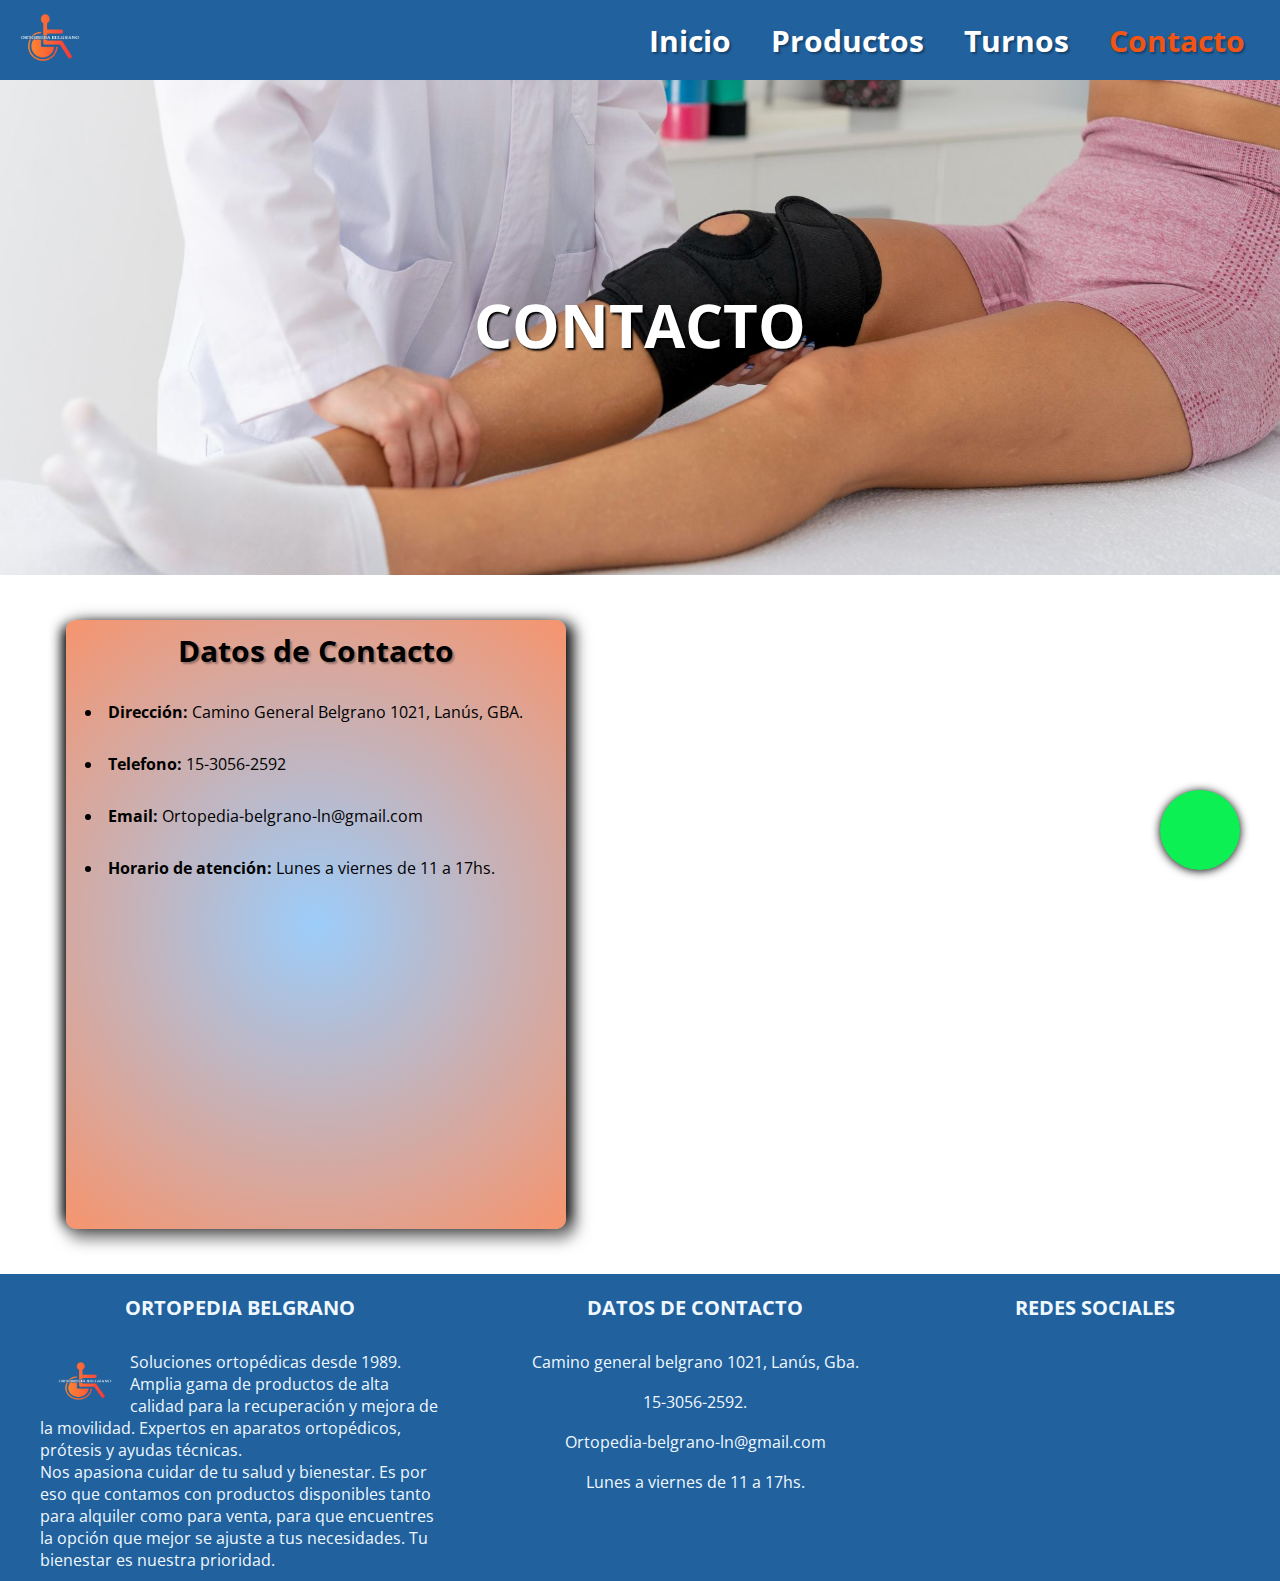
<file: pages/contacto.html>
<!DOCTYPE html>
<html lang="es">
<head>
    <meta charset="UTF-8">
    <meta http-equiv="X-UA-Compatible" content="IE=edge">
    <meta name="viewport" content="width=device-width, initial-scale=1.0">
    <title>Ortopedia Belgrano | Contacto</title>
    <meta name="description" content="Contáctanos para más información. Envíanos tus consultas, las responderemos a la brevedad. Estamos aquí para ayudarte.">
    <link rel="shortcut icon" href="../multimedia/img/imagenes-varias/logo-favicon.png" type="image/x-icon">
    <link rel="stylesheet" href="https://cdnjs.cloudflare.com/ajax/libs/font-awesome/6.4.0/css/all.min.css" integrity="sha512-iecdLmaskl7CVkqkXNQ/ZH/XLlvWZOJyj7Yy7tcenmpD1ypASozpmT/E0iPtmFIB46ZmdtAc9eNBvH0H/ZpiBw==" crossorigin="anonymous" referrerpolicy="no-referrer" />
    <link href="https://cdn.jsdelivr.net/npm/bootstrap@5.3.0/dist/css/bootstrap.min.css" rel="stylesheet" integrity="sha384-9ndCyUaIbzAi2FUVXJi0CjmCapSmO7SnpJef0486qhLnuZ2cdeRhO02iuK6FUUVM" crossorigin="anonymous">
    <link rel="stylesheet" href="../css/styles.css">
</head>
<body>
    <header>
        <nav class="barraNav">
        <a href="../index.html"><img class="imagenNav"src="../multimedia/img/imagenes-varias/logo.png" alt="Logo de Ortopedia Belgrano: Dibujo de hombre en silla de ruedas de color naranja con el nombre de la empresa delante."></a> 
        <i class="barraNav__menu fa-solid fa-bars"></i>
            <ul>
                <li><a href="../index.html">Inicio</a></li>
                <li><a href="./productos.html">Productos</a></li>
                <li><a href="./turnos.html">Turnos</a></li>
                <li><a class="barraNav__contacto" href="./contacto.html">Contacto</a></li>
            </ul>
        </nav>
        <a href="https://wa.me/+5491130562592" target="black" class="botonFlotante"><i class="fa-brands fa-whatsapp"></i></a>

        <div class="portadaContacto">
            <h1>CONTACTO</h1>
        </div>
    </header>
    <main>
        <div class="divTarjetasContacto">
            <div class="datosContacto">
                <h3 class="datosContacto__titulo">Datos de Contacto</h3>
                <ul>
                    <li><span>Dirección:</span> Camino General Belgrano 1021, Lanús, GBA.</li>
                    <li><span>Telefono:</span> 15-3056-2592 </li>
                    <li><span>Email:</span> Ortopedia-belgrano-ln@gmail.com</li>
                    <li><span>Horario de atención:</span> Lunes a viernes de 11 a 17hs. </li>
                </ul>
                <iframe src="https://www.google.com/maps/embed?pb=!1m18!1m12!1m3!1d3280.5390411592825!2d-58.37707482377569!3d-34.691581672922965!2m3!1f0!2f0!3f0!3m2!1i1024!2i768!4f13.
                1!3m3!1m2!1s0x95bcccd4f5fbab33%3A0x2510b1fece186eb9!2sCno.%20Gral.%20Manuel%20Belgrano%201021%2C%20Gerli%2C%20Provincia%20de%20Buenos%20Aires!5e0!3m2!1ses!2sar!
                4v1686521828700!5m2!1ses!2sar" width="600" height="450" style="border:0;" allowfullscreen="" loading="lazy" referrerpolicy="no-referrer-when-downgrade"></iframe>
            </div>   
        </div>
    </main>
    <footer class="footer">
        <div class="textoFooter descripcion">
            <h4>ORTOPEDIA BELGRANO</h4>
            <img class="logoFooter"src="../multimedia/img/imagenes-varias/logo.png" alt="Logo de Ortopedia Belgrano: Dibujo de hombre en silla de ruedas de color naranja con el nombre de la empresa delante."> 
            <p>Soluciones ortopédicas desde 1989. Amplia gama de productos de alta calidad para la recuperación y mejora de la movilidad. Expertos en aparatos ortopédicos, prótesis y ayudas técnicas. </p>
            <p>Nos apasiona cuidar de tu salud y bienestar. Es por eso que contamos con productos disponibles tanto para alquiler como para venta, para que encuentres la opción que mejor se ajuste a tus necesidades. Tu bienestar es nuestra prioridad.</p>
        </div>
        <div class="textoFooter contactenos">
            <h4>DATOS DE CONTACTO</h4>
                <span>Camino general belgrano 1021, Lanús, Gba.</span>
                <span>15-3056-2592.</span>
                <span>Ortopedia-belgrano-ln@gmail.com</span>
                <span>Lunes a viernes de 11 a 17hs.</span>
        </div>
        <div class="redes textoFooter">
            <h4>REDES SOCIALES</h4>
                <div class="redesLogos">
                    <a href="https://www.facebook.com/ortopedia.belgrano/" target="_blank"> <i class="facebook fa-brands fa-facebook"></i></a>
                    <a href="https://www.instagram.com/ortopedia.belgrano/" target="_blank"><i class="instagram fa-brands fa-instagram"></i></a>
                    <a href="https://www.gmail.com/ortopedia.belgrano/" target="_blank"><i class="gmail fa-regular fa-envelope"></i></a>
                </div>
         </div>
    </footer>
    <script src="https://cdn.jsdelivr.net/npm/bootstrap@5.3.0/dist/js/bootstrap.bundle.min.js" integrity="sha384-geWF76RCwLtnZ8qwWowPQNguL3RmwHVBC9FhGdlKrxdiJJigb/j/68SIy3Te4Bkz" crossorigin="anonymous"></script>   
</body>
</html>
</file>
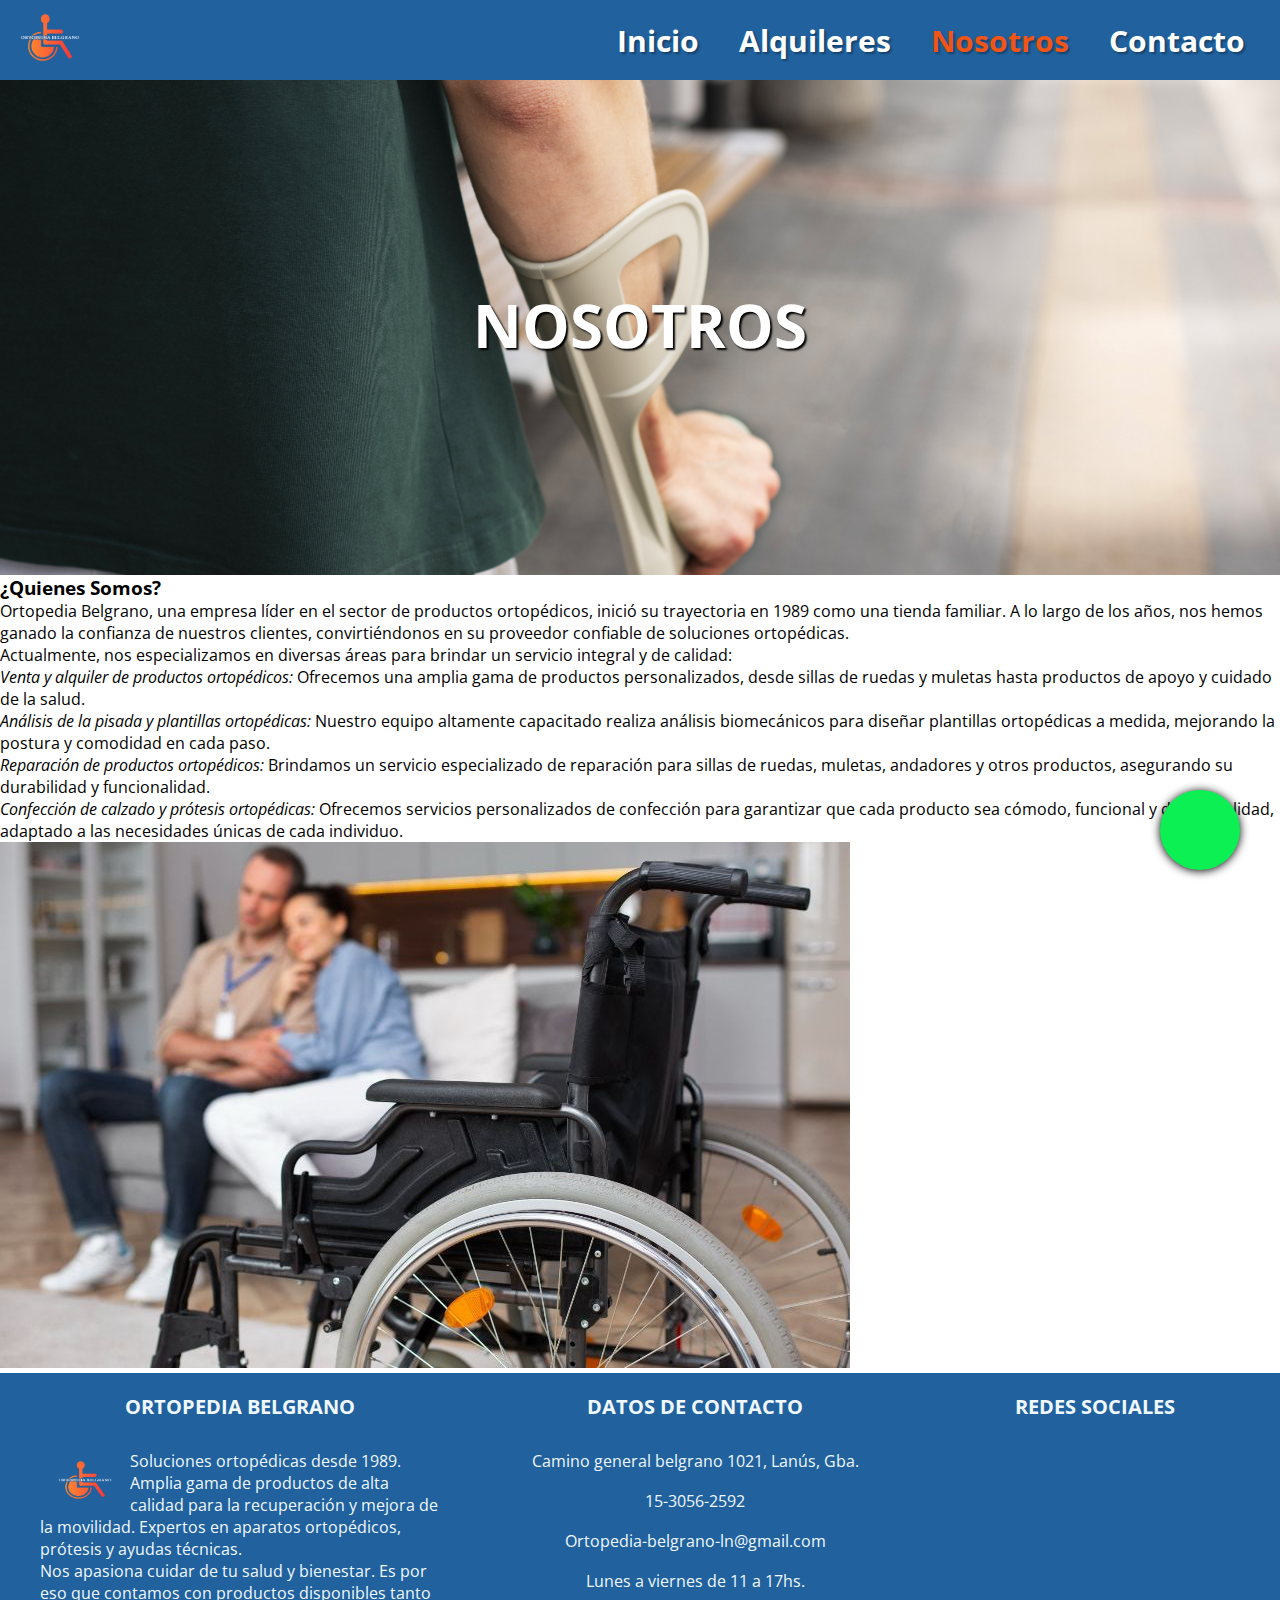
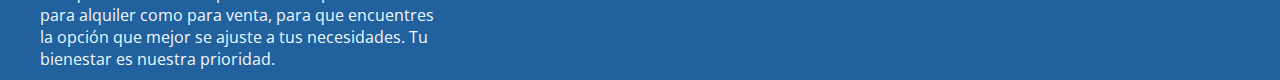
<file: pages/nosotros.html>
<!DOCTYPE html>
<html lang="es">
<head>
    <meta charset="UTF-8">
    <meta http-equiv="X-UA-Compatible" content="IE=edge">
    <meta name="viewport" content="width=device-width, initial-scale=1.0">
    <title>Ortopedia Belgrano | Nosotros</title>
    <meta name="description" content="Somos Ortopedia Belgrano, líderes en soluciones ortopédicas desde 1989. Expertos en productos y servicios personalizados para tu bienestar">
    <link rel="shortcut icon" href="../multimedia/img/imagenes-varias/logo-favicon.png" type="image/x-icon">
    <link rel="stylesheet" href="https://cdnjs.cloudflare.com/ajax/libs/font-awesome/6.4.0/css/all.min.css" integrity="sha512-iecdLmaskl7CVkqkXNQ/ZH/XLlvWZOJyj7Yy7tcenmpD1ypASozpmT/E0iPtmFIB46ZmdtAc9eNBvH0H/ZpiBw==" crossorigin="anonymous" referrerpolicy="no-referrer" />
    <link href="https://cdn.jsdelivr.net/npm/bootstrap@5.3.0/dist/css/bootstrap.min.css" rel="stylesheet" integrity="sha384-9ndCyUaIbzAi2FUVXJi0CjmCapSmO7SnpJef0486qhLnuZ2cdeRhO02iuK6FUUVM" crossorigin="anonymous">
    <link rel="stylesheet" href="../css/styles.css">
</head>
<body>
    <header>
        <nav class="barraNav">
        <a href="../index.html"><img class="imagenNav"src="../multimedia/img/imagenes-varias/logo.png" alt="Logo de Ortopedia Belgrano: Dibujo de hombre en silla de ruedas de color naranja con el nombre de la empresa delante."></a> 
        <i class="barraNav__menu fa-solid fa-bars"></i>
            <ul>
                <li><a href="../index.html">Inicio</a></li>
                <li><a href="./alquileres.html">Alquileres</a></li>
                <li><a class="barraNav__nosotros" href="./nosotros.html">Nosotros</a></li>
                <li><a href="./contacto.html">Contacto</a></li>
            </ul>       
        </nav>
        <a href="https://wa.me/+5491130562592" target="black" class="botonFlotante"><i class="fa-brands fa-whatsapp"></i></a>
        <div class="portadaNosotros">
            <h1>NOSOTROS</h1>
        </div>
    </header>
    <main>
        <div class="row justify-content-center divTarjetaNosotros"> 
            <div class="tarjetaNosotros">
                <h3 class="tarjetaNosotros__titulo">¿Quienes Somos?</h3>
                <p class="tarjetaNosotros__Parrafo"> Ortopedia Belgrano, una empresa líder en el sector de productos ortopédicos, inició su trayectoria en 1989 como una tienda familiar. A lo largo de los años, nos hemos ganado la confianza de nuestros clientes, convirtiéndonos en su proveedor confiable de soluciones ortopédicas.</p>
                <p class="tarjetaNosotros__Parrafo">Actualmente, nos especializamos en diversas áreas para brindar un servicio integral y de calidad:</p>
                <ul class="tarjetaNosotros__Punteo">
                    <li><em>Venta y alquiler de productos ortopédicos:</em> Ofrecemos una amplia gama de productos personalizados, desde sillas de ruedas y muletas hasta productos de apoyo y cuidado de la salud.</li>
                    <li><em>Análisis de la pisada y plantillas ortopédicas:</em> Nuestro equipo altamente capacitado realiza análisis biomecánicos para diseñar plantillas ortopédicas a medida, mejorando la postura y comodidad en cada paso.</li>
                    <li><em>Reparación de productos ortopédicos:</em> Brindamos un servicio especializado de reparación para sillas de ruedas, muletas, andadores y otros productos, asegurando su durabilidad y funcionalidad.</li>
                    <li><em>Confección de calzado y prótesis ortopédicas:</em> Ofrecemos servicios personalizados de confección para garantizar que cada producto sea cómodo, funcional y de alta calidad, adaptado a las necesidades únicas de cada individuo.</li>
                </ul>
            </div>
            <img class="fotoNosotros"src="../multimedia/img/imagenes-varias/personas-felices-silla-de-ruedas.jpg" alt="Vista frontal de una silla de ruedas con una pareja sonriendo sentada en el sofa de fondo.">
        </div>  
    </main>
    <footer class="footer">
        <div class="textoFooter descripcion">
            <h4>ORTOPEDIA BELGRANO</h4>
            <img class="logoFooter"src="../multimedia/img/imagenes-varias/logo.png" alt="Logo de Ortopedia Belgrano: Dibujo de hombre en silla de ruedas de color naranja con el nombre de la empresa delante."> 
            <p>Soluciones ortopédicas desde 1989. Amplia gama de productos de alta calidad para la recuperación y mejora de la movilidad. Expertos en aparatos ortopédicos, prótesis y ayudas técnicas. </p>
            <p>Nos apasiona cuidar de tu salud y bienestar. Es por eso que contamos con productos disponibles tanto para alquiler como para venta, para que encuentres la opción que mejor se ajuste a tus necesidades. Tu bienestar es nuestra prioridad.</p>
        </div>
        <div class="textoFooter contactenos">
            <h4>DATOS DE CONTACTO</h4>
                    <span>Camino general belgrano 1021, Lanús, Gba.</span>
                    <span>15-3056-2592</span>
                    <span>Ortopedia-belgrano-ln@gmail.com</span>
                    <span>Lunes a viernes de 11 a 17hs.</span>
        </div>
        <div class="redes textoFooter">
            <h4>REDES SOCIALES</h4>
                <div class="redesLogos">
                    <a href="https://www.facebook.com/ortopedia.belgrano/" target="_blank"> <i class="facebook fa-brands fa-facebook"></i></a>
                    <a href="https://www.instagram.com/ortopedia.belgrano/" target="_blank"><i class="instagram fa-brands fa-instagram"></i></a>
                    <a href="https://www.gmail.com/ortopedia.belgrano/" target="_blank"><i class="gmail fa-regular fa-envelope"></i></a>
                </div>
         </div>
    </footer>
<script src="https://cdn.jsdelivr.net/npm/bootstrap@5.3.0/dist/js/bootstrap.bundle.min.js" integrity="sha384-geWF76RCwLtnZ8qwWowPQNguL3RmwHVBC9FhGdlKrxdiJJigb/j/68SIy3Te4Bkz" crossorigin="anonymous"></script>
</body>
</html>
</file>
<file: css/styles.css>
@charset "UTF-8";
@import url("https://fonts.googleapis.com/css2?family=Open+Sans&display=swap");
* {
  margin: 0;
  padding: 0;
  font-family: "Open Sans", sans-serif;
  box-sizing: border-box;
}

.portadaContacto, .portadaNosotros, .portadaAlquileres, .portadaInicio {
  width: 100%;
  height: 500px;
  background-size: cover;
  margin-top: 75px;
  display: flex;
  justify-content: center;
  align-items: center;
}

.div__fotosNosotros .fotoNosotros, .divFotosAlquileres .fotoAlquileres {
  width: 400px;
  height: 300px;
  margin: 10px;
  padding: 0px;
  border-radius: 20px;
  object-fit: cover;
}

/*Navegador*/
.barraNav {
  background-color: #20619e;
  width: 100%;
  position: fixed;
  display: flex;
  flex-wrap: wrap;
  justify-content: space-between;
  align-items: center;
  top: 0;
  z-index: 100;
}

@media (max-width: 1200px) {
  .barraNav {
    position: static;
  }
}
.barraNav .imagenNav {
  width: 100px;
}

.barraNav .barraNav__menu {
  display: none;
}

@media (max-width: 992px) {
  .barraNav .barraNav__menu {
    display: block;
    font-size: 50px;
    color: white;
    order: -1;
    margin: 15px 20px;
  }
  .barraNav .barraNav__menu:hover + ul {
    left: 0px;
  }
}
.barraNav ul {
  margin: 0px 15px;
  list-style: none;
  display: flex;
  flex-wrap: wrap;
  justify-content: space-around;
}

@media (max-width: 992px) {
  .barraNav ul {
    position: fixed;
    background-color: rgb(75, 74, 74);
    border-radius: 10px;
    width: 75vw;
    height: 100vh;
    top: 0;
    margin: 0px;
    left: -1000px;
    flex-direction: column;
    align-items: center;
    justify-content: space-evenly;
    transition: 0.5s;
  }
  .barraNav ul:hover {
    left: 0px;
    z-index: 999;
  }
}
.barraNav ul li a {
  display: block;
  color: white;
  text-decoration: none;
  font-weight: bold;
  font-size: 30px;
  text-shadow: 2px 2px 2px rgba(0, 0, 0, 0.3137254902);
  padding: 0px 20px;
  transition: 0.4s;
}

.barraNav ul li a:hover {
  color: #f15516;
  text-shadow: none;
}

@media (max-width: 992px) {
  .barraNav ul li a {
    color: white;
  }
}
.barraNav ul .barraNav__inicio, .barraNav ul .barraNav__alquileres, .barraNav ul .barraNav__nosotros, .barraNav ul .barraNav__contacto {
  color: #f15516;
}

/*Boton flotante Whatsapp*/
.botonFlotante {
  position: fixed;
  width: 80px;
  height: 80px;
  line-height: 80px;
  background-color: #0df053;
  color: white;
  bottom: 30px;
  right: 40px;
  border-radius: 50px;
  text-align: center;
  font-size: 50px;
  box-shadow: 0px 1px 10px black;
  z-index: 100;
}

.botonFlotante:hover {
  background-color: white;
  color: #0df053;
}

@media (max-width: 768px) {
  .botonFlotante {
    width: 50px;
    height: 50px;
    line-height: 50px;
    font-size: 35px;
    right: 20px;
    bottom: 20px;
  }
}
/*Portadas*/
.portadaInicio {
  background-image: url(../multimedia/img/portadas/sala-silla-de-ruedas.jpg);
}

@media (max-width: 1200px) {
  .portadaInicio {
    margin-top: 0px;
  }
}
@media (max-width: 992px) {
  .portadaInicio {
    height: 350px;
  }
}
@media (max-width: 576px) {
  .portadaInicio {
    height: 250px;
  }
}
.portadaInicio h1 {
  color: white;
  font-size: 60px;
  font-weight: bold;
  text-align: center;
  text-shadow: 2px 2px 2px #000000;
}

.portadaAlquileres {
  background-image: url(../multimedia/img/portadas/hombre-mujer-rio.jpg);
}

@media (max-width: 1200px) {
  .portadaAlquileres {
    margin-top: 0px;
  }
}
@media (max-width: 992px) {
  .portadaAlquileres {
    height: 350px;
  }
}
@media (max-width: 576px) {
  .portadaAlquileres {
    height: 250px;
  }
}
.portadaAlquileres h1 {
  font-size: 60px;
  color: white;
  text-align: justify;
  font-weight: bold;
  text-shadow: 2px 2px 2px #000000;
}

.portadaNosotros {
  background-image: url(../multimedia/img/portadas/persona-discapacitada-muleta.jpg);
}

@media (max-width: 1200px) {
  .portadaNosotros {
    margin-top: 0px;
  }
}
@media (max-width: 992px) {
  .portadaNosotros {
    height: 350px;
  }
}
@media (max-width: 576px) {
  .portadaNosotros {
    height: 250px;
  }
}
.portadaNosotros h1 {
  font-size: 60px;
  color: white;
  text-align: justify;
  font-weight: bold;
  text-shadow: 2px 2px 2px #000000;
}

.portadaContacto {
  background-image: url(../multimedia/img/portadas/mujer-rodillera.jpg);
}

@media (max-width: 1200px) {
  .portadaContacto {
    margin-top: 0px;
  }
}
@media (max-width: 992px) {
  .portadaContacto {
    height: 350px;
  }
}
@media (max-width: 576px) {
  .portadaContacto {
    height: 250px;
  }
}
.portadaContacto h1 {
  font-size: 60px;
  color: white;
  text-align: justify;
  font-weight: bold;
  text-shadow: 2px 2px 2px #000000;
}

/*Parrafo principal index*/
.inicioParrafo {
  margin: 30px 60px 30px 50px;
  padding: 20px 0px 20px 25px;
  font-size: 16px;
  line-height: 35px;
}

@media (max-width: 768px) {
  .inicioParrafo {
    padding: 20px 0px;
    margin: 30px 40px;
  }
}
.inicioParrafo .parrafoPalabraPrincipal {
  color: #f15516;
  font-weight: bold;
}

/*Tarjetas productos*/
.tituloProductos {
  margin-bottom: 50px;
  font-size: 30px;
  font-weight: bolder;
  text-align: center;
  text-shadow: 2px 2px 2px rgba(0, 0, 0, 0.3137254902);
}

.tarjetas__productos {
  display: grid;
  grid-template-columns: repeat(4, 1fr);
  justify-items: center;
}

@media (max-width: 1200px) {
  .tarjetas__productos {
    grid-template-columns: 1fr 1fr;
  }
}
@media (max-width: 768px) {
  .tarjetas__productos {
    grid-template-columns: 1fr;
  }
}
/*Tarjeta de cada producto*/
.tarjetaProductos {
  width: 250px;
  border: groove 4px #20619e;
  border-radius: 10px;
  display: flex;
  flex-direction: column;
  flex-wrap: wrap;
  justify-content: space-around;
  padding: 10px;
  margin: 10px 15px 30px;
  transition: 0.2s;
}

.tarjetaProductos:hover {
  background-color: rgba(65, 63, 63, 0.1568627451);
}

.tarjetaProductos img {
  width: 200px;
  height: 200px;
  padding: 5px;
  align-self: center;
  cursor: pointer;
}

.tarjetaProductos span {
  text-align: center;
  font-weight: bold;
  font-size: 18px;
  margin: 10px 0px 5px;
}

.tarjetaProductos p {
  font-size: 12px;
  color: rgb(100, 100, 100);
  margin: 10px 0px 20px;
}

.tarjetaProductos button {
  background-color: #f15516;
  color: white;
  font-size: 16px;
  height: 40px;
  width: 100%;
  font-weight: bolder;
  border: none;
  border-radius: 5px;
  cursor: pointer;
  transition: 0.4s;
  margin: 5px 0px;
  padding: none;
}

.tarjetaProductos button:hover, .tarjetaProductos button:focus {
  color: black;
}

/*Email novedades*/
.divNovedades {
  display: flex;
  flex-wrap: wrap;
  justify-content: center;
  margin: 15px;
}

.divNovedades .emailNovedades {
  width: 800px;
  text-align: center;
  font-size: 14px;
  border: solid 1px #20619e;
  border-radius: 5px;
  height: 35px;
  margin: 25px 5px 25px 0px;
  padding: 5px;
  outline: none;
}

.divNovedades .emailNovedades:hover {
  border: 1px solid #f15516;
}

@media (max-width: 992px) {
  .divNovedades .emailNovedades {
    width: 600px;
  }
}
@media (max-width: 768px) {
  .divNovedades .emailNovedades {
    width: 400px;
  }
}
@media (max-width: 576px) {
  .divNovedades .emailNovedades {
    width: 90vw;
    display: flex;
    margin: 25px 0px 5px;
  }
}
.divNovedades .botonEmailNovedades {
  background-color: #f15516;
  color: white;
  font-size: 14px;
  height: none;
  width: none;
  font-weight: bolder;
  border: none;
  border-radius: 5px;
  cursor: pointer;
  transition: 0.4s;
  margin: 0px 5px;
  padding: 10px;
}

.divNovedades .botonEmailNovedades:hover, .divNovedades .botonEmailNovedades:focus {
  color: black;
}

@media (max-width: 576px) {
  .divNovedades .botonEmailNovedades {
    width: 90vw;
    margin: 0px;
    margin-bottom: 10px;
  }
}
/*Footer*/
.footer {
  background-color: #20619e;
  display: grid;
  grid-template-columns: 1.3fr 1fr 1fr;
  gap: 30px;
  align-items: center;
}

@media (max-width: 1200px) {
  .footer {
    grid-template-columns: 1fr 1fr;
  }
}
.footer .textoFooter {
  margin: 10px;
  color: aliceblue;
}

@media (max-width: 768px) {
  .footer .textoFooter {
    grid-column: 1/3;
  }
}
.footer .textoFooter h4 {
  font-size: 20px;
  margin-bottom: 30px;
  text-align: center;
  margin-top: 10px;
  font-weight: bold;
}

.footer .descripcion {
  padding: 0px 30px;
}

.footer .descripcion .logoFooter {
  float: left;
  width: 90px;
  height: 60px;
}

.footer .contactenos {
  align-self: start;
}

.footer .contactenos span {
  display: grid;
  justify-content: center;
  grid-template-rows: 10px 10px 10px 10px;
}

.footer .redes {
  align-self: start;
  display: flex;
  flex-direction: column;
  align-items: center;
}

.footer .redes .facebook {
  color: #1877f2;
}

.footer .redes .instagram {
  color: #d6249f;
}

.footer .redes .gmail {
  color: #f54236;
}

@media (max-width: 1200px) {
  .footer .redes {
    grid-column: 1/3;
  }
}
@media (max-width: 568px) {
  .footer .redes {
    margin-bottom: 50px;
  }
}
.footer .redes i {
  font-size: 50px;
  color: white;
  padding: 25px;
}

.footer .redes i:hover {
  color: white;
}

/*Tarjeta condiciones de alquiler*/
.divTarjetasAlquileres {
  margin: 0px;
  padding: 0px;
}

.divTarjetasAlquileres .tarjetaAlquileres {
  width: 600px;
  border: outline;
  padding: 20px;
  background: rgb(65, 158, 245);
  background: radial-gradient(circle, rgba(65, 158, 245, 0.521) 0%, rgba(241, 84, 22, 0.623) 100%);
  margin: 50px 30px 50px 10px;
  border-radius: 10px;
  box-shadow: -10px 0px 13px -7px #000000, 10px 0px 13px -7px #000000, 5px 5px 15px 5px rgba(0, 0, 0, 0.52);
}

.divTarjetasAlquileres .tarjetaAlquileres:hover {
  background-color: rgba(65, 63, 63, 0.1568627451);
}

@media (max-width: 1200px) {
  .divTarjetasAlquileres .tarjetaAlquileres {
    margin: 50px 0px;
    width: 80%;
  }
}
@media (max-width: 768px) {
  .divTarjetasAlquileres .tarjetaAlquileres {
    margin-bottom: 10px;
  }
}
.divTarjetasAlquileres .tarjetaAlquileres .tarjetaAlquileres__titulo {
  text-align: center;
  font-weight: bold;
  font-size: 30px;
  margin-bottom: 30px;
  text-shadow: 2px 2px 2px rgba(0, 0, 0, 0.3137254902);
}

.divTarjetasAlquileres .tarjetaAlquileres .tarjetaAlquileres__lista {
  font-size: 16px;
  color: black;
  line-height: 35px;
}

@media (max-width: 576px) {
  .divTarjetasAlquileres .tarjetaAlquileres .tarjetaAlquileres__lista {
    line-height: 30px;
  }
}
.divFotosAlquileres {
  width: 500px;
  margin: 50px 10px;
}

@media (max-width: 1200px) {
  .divFotosAlquileres {
    width: 100%;
    display: flex;
    justify-content: space-around;
    flex-wrap: wrap;
  }
}
@media (max-width: 768px) {
  .divFotosAlquileres {
    margin-bottom: 10px;
  }
}
@media (max-width: 1200px) {
  .divFotosAlquileres .fotoAlquileres {
    margin: 0px 0px 30px 0px;
    width: 300px;
  }
}
@media (max-width: 576px) {
  .divFotosAlquileres .fotoAlquileres {
    height: 200px;
  }
}
/*Carrousel alquileres*/
.Carrousel__titulo {
  text-align: center;
  font-size: 30px;
  font-weight: bold;
  margin: 20px 0px 30px 0px;
  text-shadow: 2px 2px 2px rgba(0, 0, 0, 0.3137254902);
}

.divCarrousel {
  margin-bottom: 40px;
  padding: 0px;
}

.divCarrousel .carrousel img {
  height: 500px;
  width: 100%;
  object-fit: cover;
}

@media (max-width: 992px) {
  .divCarrousel .carrousel img {
    height: 350px;
  }
}
@media (max-width: 576px) {
  .divCarrousel .carrousel img {
    height: 250px;
  }
}
.divCarrousel .carrousel .carrousel__texto h4 {
  font-size: 40px;
  text-shadow: 2px 2px 2px #000000;
}

.divCarrousel .carrousel .carrousel__texto p {
  font-size: 25px;
  text-shadow: 2px 2px 2px #000000;
}

/*Tarjeta "¿Quienes somos?" nosotros*/
.divTurnos {
  margin-bottom: 30px;
}

.tarjetaConsulta {
  display: flex;
  flex-direction: row;
  justify-content: end;
  border: outline;
  box-shadow: -10px 0px 13px -7px #000000, 10px 0px 13px -7px #000000, 5px 5px 15px 5px rgba(0, 0, 0, 0.52);
  background: rgb(241, 85, 22);
  background: radial-gradient(circle, rgba(241, 84, 22, 0.623) 0%, rgba(65, 158, 245, 0.521) 100%);
  margin: 15px 0px;
  padding: 10px;
  width: 500px;
  border-radius: 10px;
}

.tarjetaConsulta:hover {
  background-color: rgba(65, 63, 63, 0.1568627451);
}

@media (max-width: 1200px) {
  .tarjetaConsulta {
    width: 40vw;
  }
}
@media (max-width: 992px) {
  .tarjetaConsulta {
    width: 80%;
    display: flex;
    flex-wrap: wrap;
    flex-direction: row;
    display: grid;
    grid-template-columns: 1fr;
  }
}
.tarjetaConsulta h3 {
  color: black;
  font-weight: bolder;
  font-size: 30px;
  text-align: center;
  margin-bottom: 25px;
  text-shadow: 2px 2px 2px rgba(0, 0, 0, 0.3137254902);
}

.tarjetaConsulta .formulario {
  display: flex;
  flex-direction: column;
  flex-wrap: wrap;
  row-gap: 25px;
  font-weight: bold;
  font-size: 16px;
  padding: 10px;
}

@media (max-width: 992px) {
  .tarjetaConsulta .formulario {
    text-align: center;
    grid-template-columns: 1fr;
    row-gap: 20px;
  }
}
.tarjetaConsulta .formulario .formulario__labinp label {
  padding: 0px 5px;
}

@media (max-width: 992px) {
  .tarjetaConsulta .formulario .formulario__labinp label {
    padding: 0px 30px;
  }
}
.tarjetaConsulta .formulario .formulario__labinp .inputContacto {
  border: none;
  background: none;
  font-size: 14px;
  text-align: justify;
  border-bottom: 1px solid #f15516;
  padding: 5px;
  cursor: text;
  width: 90%;
  padding-top: 15px;
}

.tarjetaConsulta .formulario .formulario__labinp .inputContacto:focus, .tarjetaConsulta .formulario .formulario__labinp .inputContacto:hover {
  outline: none;
  border-bottom: 2px solid #fa0909;
}

@media (max-width: 992px) {
  .tarjetaConsulta .formulario .formulario__labinp .inputContacto {
    width: 90%;
    text-align: center;
  }
}
.tarjetaConsulta .formulario .formulario__labinp .inputContactoDif {
  border: none;
  background: none;
  font-size: 14px;
  text-align: justify;
  border-bottom: 1px solid #f15516;
  padding: 5px;
  cursor: pointer;
  width: 90%;
  padding-top: 15px;
}

.tarjetaConsulta .formulario .formulario__labinp .inputContactoDif:focus, .tarjetaConsulta .formulario .formulario__labinp .inputContactoDif:hover {
  outline: none;
  border-bottom: 2px solid #fa0909;
}

@media (max-width: 992px) {
  .tarjetaConsulta .formulario .formulario__labinp .inputContactoDif {
    width: 90%;
    text-align: center;
  }
}
.tarjetaConsulta .formulario .formulario__boton {
  background-color: #f15516;
  color: white;
  font-size: 18px;
  height: 40px;
  width: 97%;
  font-weight: bolder;
  border: none;
  border-radius: 5px;
  cursor: pointer;
  transition: 0.4s;
  margin: 20px 0px;
  padding: 3px 0px;
}

.tarjetaConsulta .formulario .formulario__boton:hover, .tarjetaConsulta .formulario .formulario__boton:focus {
  color: black;
}

.turnosAgendados {
  display: flex;
  flex-direction: column;
  align-items: center;
}

.turnosAgendados h2 {
  font-weight: bold;
  font-size: 30px;
  margin: 20px;
}

/*Imagen Nosotros*/
.div__fotosNosotros {
  width: 500px;
  margin: 50px 10px;
}

@media (max-width: 1200px) {
  .div__fotosNosotros {
    width: 100%;
    display: flex;
    justify-content: space-around;
    flex-wrap: wrap;
  }
}
@media (max-width: 768px) {
  .div__fotosNosotros {
    margin: 50px 0px 19px 0px;
  }
}
@media (max-width: 1200px) {
  .div__fotosNosotros .fotoNosotros {
    margin: 0px 0px 30px 0px;
    width: 300px;
  }
}
@media (max-width: 576px) {
  .div__fotosNosotros .fotoNosotros {
    height: 200px;
  }
}
/*Tarjetas contacto*/
.divTarjetasContacto {
  display: grid;
  grid-template-columns: 1fr 1fr;
  column-gap: 15px;
  margin: 30px 0px;
  justify-items: center;
}

@media (max-width: 992px) {
  .divTarjetasContacto {
    grid-template-columns: 1fr;
    margin: 20px 0px;
  }
}
/*Tarjeta datos de contacto*/
.datosContacto {
  width: 500px;
  box-shadow: -10px 0px 13px -7px #000000, 10px 0px 13px -7px #000000, 5px 5px 15px 5px rgba(0, 0, 0, 0.52);
  display: flex;
  flex-wrap: wrap;
  flex-direction: column;
  align-items: center;
  margin: 15px 0px;
  border: outline;
  background: rgb(65, 158, 245);
  background: radial-gradient(circle, rgba(65, 158, 245, 0.521) 0%, rgba(241, 84, 22, 0.623) 100%);
  border-radius: 10px;
}

.datosContacto:hover {
  background-color: rgba(65, 63, 63, 0.1568627451);
}

@media (max-width: 1200px) {
  .datosContacto {
    width: 40vw;
  }
}
@media (max-width: 992px) {
  .datosContacto {
    width: 80%;
  }
}
.datosContacto .datosContacto__titulo {
  font-weight: bold;
  font-size: 30px;
  padding: 10px 0px;
  text-align: center;
  text-shadow: 2px 2px 2px rgba(0, 0, 0, 0.3137254902);
}

@media (max-width: 576px) {
  .datosContacto .datosContacto__titulo {
    font-size: 20px;
  }
}
.datosContacto ul li {
  padding: 20px 25px 10px 0px;
  list-style: inside;
  font-size: 16px;
}

.datosContacto ul li span {
  font-weight: bold;
}

.datosContacto iframe {
  margin: 20px;
  border-radius: 10px;
  width: 400px;
  height: 300px;
}

@media (max-width: 1200px) {
  .datosContacto iframe {
    width: 80%;
    height: 300px;
  }
}
@media (max-width: 568px) {
  .datosContacto iframe {
    width: 80%;
    height: 300px;
  }
}
/*Tarjeta formulario contacto*/
.tarjetaConsulta {
  display: inline-block;
  border: outline;
  box-shadow: -10px 0px 13px -7px #000000, 10px 0px 13px -7px #000000, 5px 5px 15px 5px rgba(0, 0, 0, 0.52);
  background: rgb(241, 85, 22);
  background: radial-gradient(circle, rgba(241, 84, 22, 0.623) 0%, rgba(65, 158, 245, 0.521) 100%);
  margin: 15px 0px;
  padding: 10px;
  width: 500px;
  border-radius: 10px;
}

.tarjetaConsulta:hover {
  background-color: rgba(65, 63, 63, 0.1568627451);
}

@media (max-width: 1200px) {
  .tarjetaConsulta {
    width: 40vw;
  }
}
@media (max-width: 992px) {
  .tarjetaConsulta {
    width: 80%;
    display: flex;
    flex-wrap: wrap;
    flex-direction: row;
    display: grid;
    grid-template-columns: 1fr;
  }
}
.tarjetaConsulta h3 {
  color: black;
  font-weight: bolder;
  font-size: 30px;
  text-align: center;
  margin-bottom: 25px;
  text-shadow: 2px 2px 2px rgba(0, 0, 0, 0.3137254902);
}

.tarjetaConsulta .formulario {
  display: grid;
  grid-template-columns: 1fr 1fr;
  row-gap: 25px;
  font-weight: bold;
  font-size: 16px;
  padding: 10px;
}

@media (max-width: 992px) {
  .tarjetaConsulta .formulario {
    text-align: center;
    grid-template-columns: 1fr;
    row-gap: 20px;
  }
}
.tarjetaConsulta .formulario .formulario__labinp label {
  padding: 0px 5px;
}

@media (max-width: 992px) {
  .tarjetaConsulta .formulario .formulario__labinp label {
    padding: 0px 30px;
  }
}
.tarjetaConsulta .formulario .formulario__labinp .inputContacto {
  border: none;
  background: none;
  font-size: 14px;
  text-align: justify;
  border-bottom: 1px solid #f15516;
  padding: 5px;
  cursor: text;
  width: 90%;
  padding-top: 15px;
}

.tarjetaConsulta .formulario .formulario__labinp .inputContacto:focus, .tarjetaConsulta .formulario .formulario__labinp .inputContacto:hover {
  outline: none;
  border-bottom: 2px solid #fa0909;
}

@media (max-width: 992px) {
  .tarjetaConsulta .formulario .formulario__labinp .inputContacto {
    width: 90%;
    text-align: center;
  }
}
.tarjetaConsulta .formulario .labinp__solo {
  grid-column: 1/3;
}

@media (max-width: 992px) {
  .tarjetaConsulta .formulario .labinp__solo {
    grid-column: 1;
  }
}
.tarjetaConsulta .formulario .labinp__solo .inputMensaje {
  width: 95%;
}

.tarjetaConsulta .formulario .labinp__solo .formulario__boton {
  background-color: #f15516;
  color: white;
  font-size: 18px;
  height: 40px;
  width: 97%;
  font-weight: bolder;
  border: none;
  border-radius: 5px;
  cursor: pointer;
  transition: 0.4s;
  margin: 20px 0px;
  padding: 3px 0px;
}

.tarjetaConsulta .formulario .labinp__solo .formulario__boton:hover, .tarjetaConsulta .formulario .labinp__solo .formulario__boton:focus {
  color: black;
}



/*# sourceMappingURL=styles.css.map */
</file>
